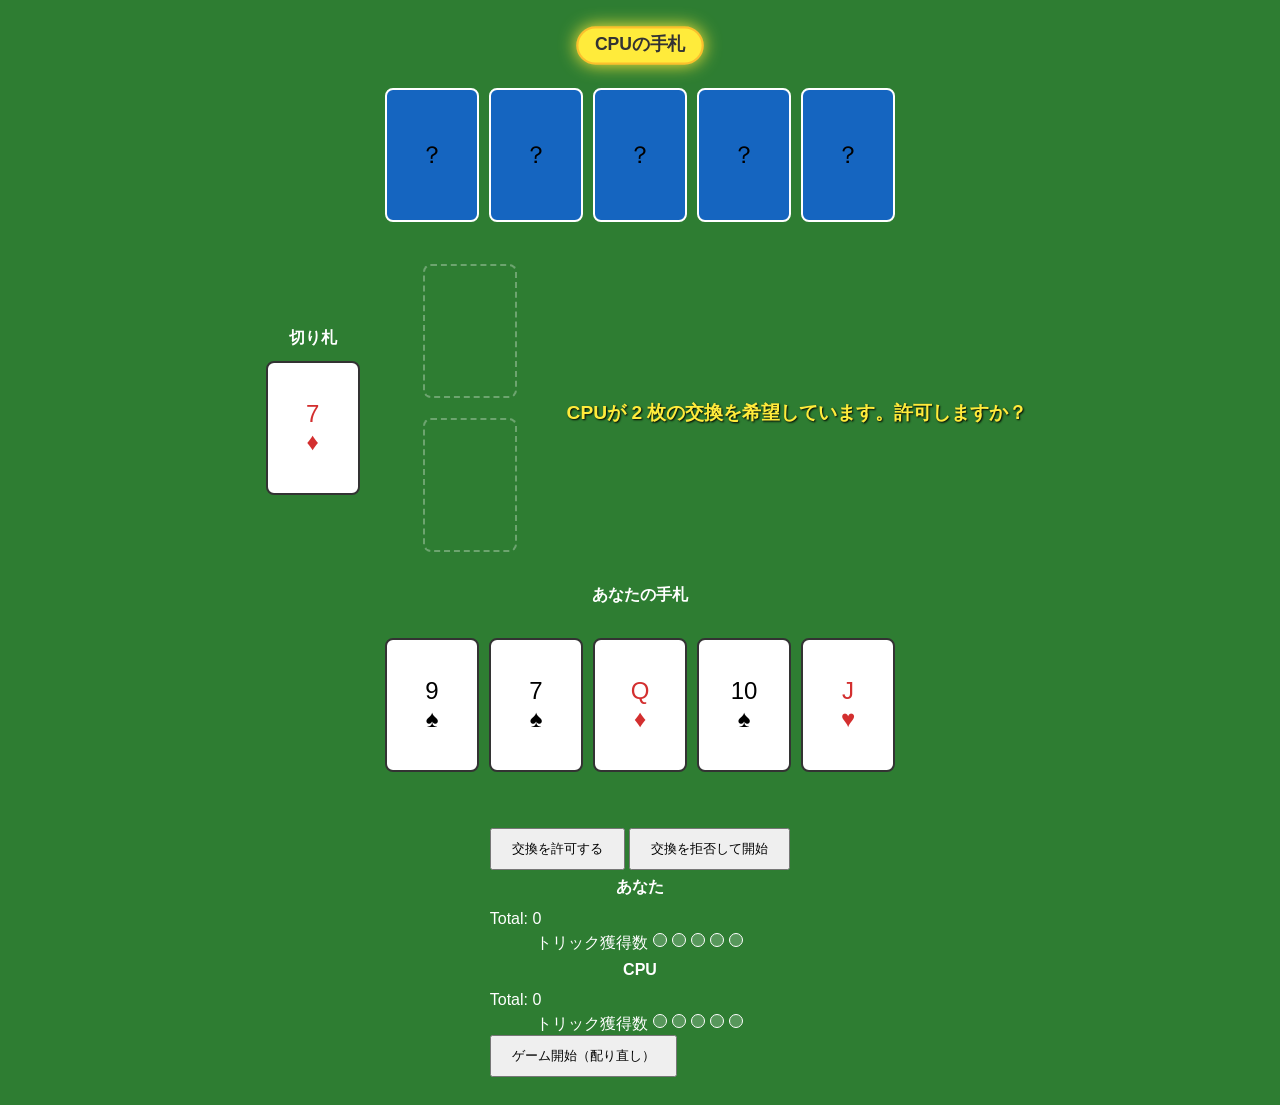
<file: index.html>
<!DOCTYPE html>
<html lang="ja">

<head>
    <meta charset="UTF-8">
    <title>JavaScript Ecarte Game</title>
    <link rel="stylesheet" href="style.css">
</head>

<body>
    <div id="game-board">
        <div id="cpu-label" class="label">CPUの手札</div>
        <div id="cpu-hand" class="hand"></div>

        <div id="play-area">
            <div id="trump-area">
                <div class="label">切り札</div>
                <div id="trump-card-container"></div>
            </div>
            <div id="battle-ground">
                <div id="cpu-played-card" class="played-slot"></div>
                <div id="player-played-card" class="played-slot"></div>
            </div>
            <div id="message-log">カードを出してください</div>
        </div>

        <div id="player-label" class="label">あなたの手札</div>
        <div id="player-hand" class="hand"></div>

        <div id="controls">

            <div id="exchange-controls" style="display:none;">
                <button id="exchange-confirm-btn">交換する</button>
                <button id="stand-btn">交換しない（スタンド）</button>
            </div>
            <div id="dealer-choice-controls" style="display:none;">
                <button id="accept-btn">交換を許可する</button>
                <button id="refuse-btn">交換を拒否して開始</button>
            </div>
            <div id="king-controls" style="display:none;">
                <button id="king-declare-btn">キングを宣言する</button>
            </div>
            <div id="score-board">
                <div class="score-item">
                    <div id="player-label" class="label">あなた</div>
                    <div class="game-score-display">Total: <span id="player-game-score">0</span></div>
                    <div id="player-trick-dots" class="trick-dots">トリック獲得数
                        <span class="dot"></span><span class="dot"></span><span class="dot"></span><span
                            class="dot"></span><span class="dot"></span>
                    </div>
                </div>
                <div class="score-item">
                    <div id="cpu-label" class="label">CPU</div>
                    <div class="game-score-display">Total: <span id="cpu-game-score">0</span></div>
                    <div id="cpu-trick-dots" class="trick-dots">トリック獲得数
                        <span class="dot"></span><span class="dot"></span><span class="dot"></span><span
                            class="dot"></span><span class="dot"></span>
                    </div>
                </div>
            </div>
            <button id="start-btn">ゲーム開始（配り直し）</button>
        </div>
        <script src="Game.js"></script>
</body>

</html>
</file>
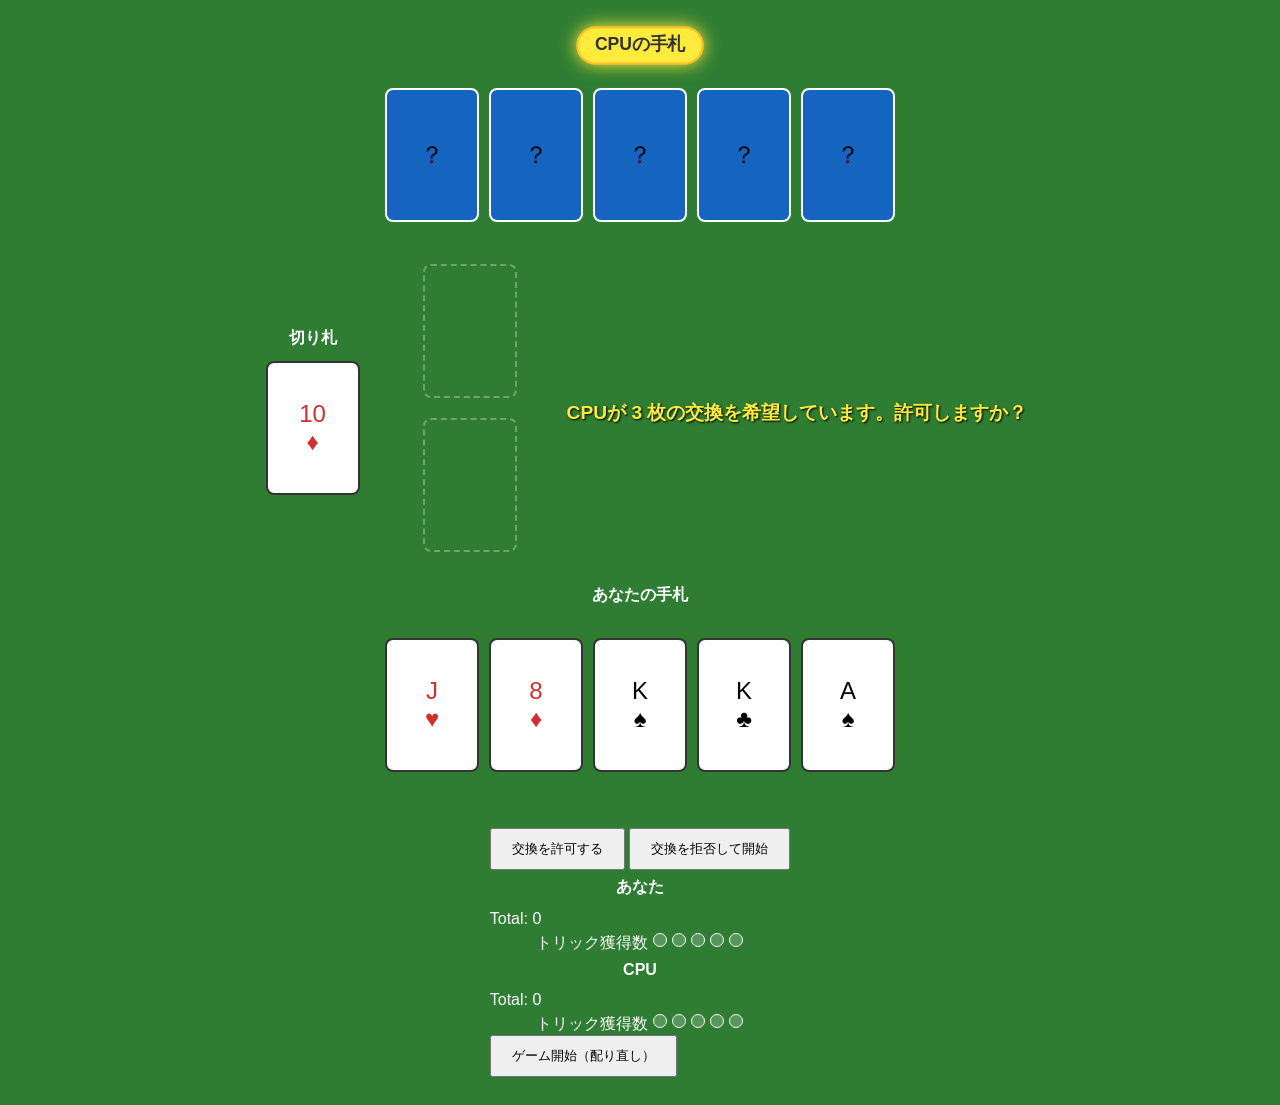
<file: Board.html>
<!DOCTYPE html>
<html lang="ja">

<head>
    <meta charset="UTF-8">
    <title>JavaScript Ecarte Game</title>
    <link rel="stylesheet" href="style.css">
</head>

<body>
    <div id="game-board">
        <div id="cpu-label" class="label">CPUの手札</div>
        <div id="cpu-hand" class="hand"></div>

        <div id="play-area">
            <div id="trump-area">
                <div class="label">切り札</div>
                <div id="trump-card-container"></div>
            </div>
            <div id="battle-ground">
                <div id="cpu-played-card" class="played-slot"></div>
                <div id="player-played-card" class="played-slot"></div>
            </div>
            <div id="message-log">カードを出してください</div>
        </div>

        <div id="player-label" class="label">あなたの手札</div>
        <div id="player-hand" class="hand"></div>

        <div id="controls">

            <div id="exchange-controls" style="display:none;">
                <button id="exchange-confirm-btn">交換する</button>
                <button id="stand-btn">交換しない（スタンド）</button>
            </div>
            <div id="dealer-choice-controls" style="display:none;">
                <button id="accept-btn">交換を許可する</button>
                <button id="refuse-btn">交換を拒否して開始</button>
            </div>
            <div id="king-controls" style="display:none;">
                <button id="king-declare-btn">キングを宣言する</button>
            </div>
            <div id="score-board">
                <div class="score-item">
                    <div id="player-label" class="label">あなた</div>
                    <div class="game-score-display">Total: <span id="player-game-score">0</span></div>
                    <div id="player-trick-dots" class="trick-dots">トリック獲得数
                        <span class="dot"></span><span class="dot"></span><span class="dot"></span><span
                            class="dot"></span><span class="dot"></span>
                    </div>
                </div>
                <div class="score-item">
                    <div id="cpu-label" class="label">CPU</div>
                    <div class="game-score-display">Total: <span id="cpu-game-score">0</span></div>
                    <div id="cpu-trick-dots" class="trick-dots">トリック獲得数
                        <span class="dot"></span><span class="dot"></span><span class="dot"></span><span
                            class="dot"></span><span class="dot"></span>
                    </div>
                </div>
            </div>
            <button id="start-btn">ゲーム開始（配り直し）</button>
        </div>
        <script src="Game.js"></script>
</body>

</html>
</file>
<file: style.css>
body {
    background-color: #2e7d32;
    color: white;
    font-family: sans-serif;
}

/* --- リードプレイヤーの強調スタイル --- */
.label {
    font-weight: bold;
    margin-bottom: 5px;
    text-align: center;
    padding: 5px 15px;
    border-radius: 20px;
    transition: all 0.3s ease;
    border: 2px solid transparent;
}

/* リードしている側のラベルを光らせる */
.label.active-lead {
    background-color: #ffeb3b;
    color: #333;
    box-shadow: 0 0 15px #ffeb3b;
    border-color: #fbc02d;
    transform: scale(1.1);
}

#game-board {
    display: flex;
    flex-direction: column;
    align-items: center;
    gap: 20px;
    padding: 20px;
}

/* --- レイアウトの調整 --- */
#play-area {
    display: flex;
    align-items: center;
    /* 垂直方向の中央揃え */
    justify-content: center;
    gap: 50px;
    /* 切り札とバトルグラウンドの間隔 */
    width: 100%;
}

/* 切り札エリアを左（または右）に固定 */
#trump-area {
    display: flex;
    flex-direction: column;
    align-items: center;
    width: 120px;
}

#battle-ground {
    display: flex;
    flex-direction: column;
    align-items: center;
    gap: 20px;
    height: 300px;
    justify-content: center;
    flex-grow: 0;
}

.played-slot {
    width: 90px;
    height: 130px;
    border: 2px dashed rgba(255, 255, 255, 0.3);
    border-radius: 8px;
}

#message-log {
    font-size: 1.2rem;
    font-weight: bold;
    color: #ffeb3b;
    text-shadow: 1px 1px 2px black;
    margin-top: 10px;
}

.hand {
    display: flex;
    gap: 10px;
    min-height: 150px;
}

.label {
    font-weight: bold;
    margin-bottom: 5px;
    text-align: center;
}

/* カードの基本デザイン */
.card {
    width: 90px;
    height: 130px;
    background-color: white;
    border-radius: 8px;
    border: 2px solid #333;
    color: black;
    display: flex;
    flex-direction: column;
    justify-content: center;
    align-items: center;
    font-size: 24px;
    position: relative;
    /* マウスを乗せた時に指の形にする */
    cursor: pointer;
    /* 動きを滑らかにする */
    transition: transform 0.2s ease, border-color 0.2s ease;

}

/* 選択された（浮いた）状態のスタイル */
.card.selected {
    /* 上に20px移動 */
    transform: translateY(-20px);
    /* 枠線を赤っぽくする */
    border-color: #ff4757;
    /* 影をつけて浮遊感を出す */
    box-shadow: 0 10px 20px rgba(0, 0, 0, 0.2);

}

.card.red {
    color: #d32f2f;
}

.card.back {
    background-color: #1565c0;
    border-color: white;
}

/* 裏面 */

#trump-card-container {
    display: flex;
    justify-content: center;
}

#controls {
    margin-top: 20px;
}

button {
    padding: 10px 20px;
    cursor: pointer;
}

/* トリック表示用のドット */
.trick-dots {
    display: flex;
    gap: 5px;
    justify-content: center;
    margin-top: 5px;
}

.dot {
    width: 12px;
    height: 12px;
    border-radius: 50%;
    background-color: rgba(255, 255, 255, 0.2);
    border: 1px solid white;
}

/* 獲得したトリックのドット（光る） */
.dot.won {
    background-color: #ffeb3b;
    box-shadow: 0 0 8px #ffeb3b;
}

/* カードが勝者に吸い込まれるアニメーション */
.card.collect-to-player {
    transform: translateY(200px) scale(0);
    opacity: 0;
    transition: all 0.6s ease-in;
}

.card.collect-to-cpu {
    transform: translateY(-200px) scale(0);
    opacity: 0;
    transition: all 0.6s ease-in;
}
</file>
